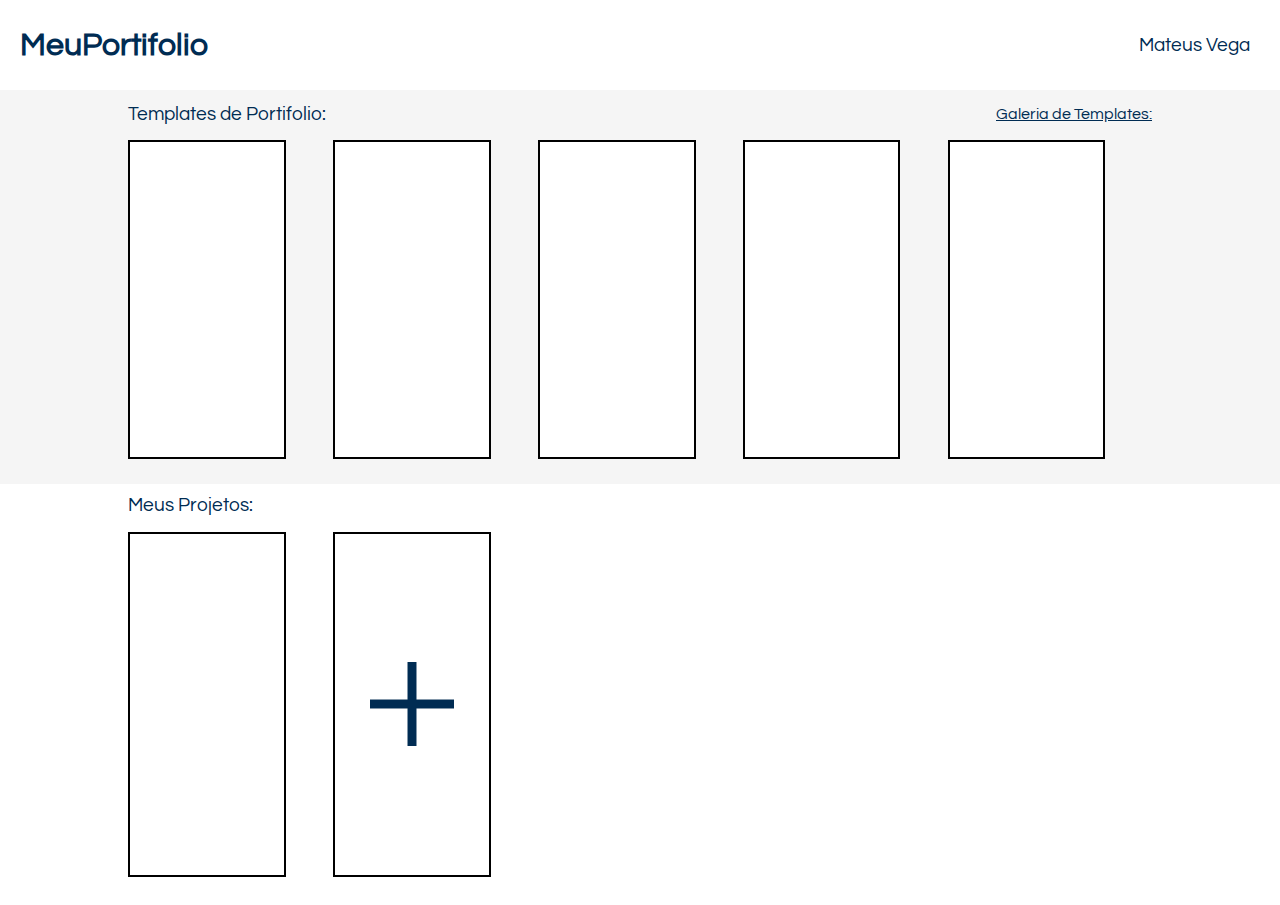
<file: Dashboard/index.html>
<!DOCTYPE html>
<html lang="pt-BR">
  <head>
    <meta charset="UTF-8" />
    <meta name="viewport" content="width=device-width, initial-scale=1.0" />
    <title>Dashboard</title>
    <link rel="stylesheet" href="style.css">
    <link rel="stylesheet" href="https://fonts.googleapis.com/css2?family=Material+Symbols+Outlined:opsz,wght,FILL,GRAD@24,400,0,0&icon_names=add" />
  </head>
  <body>
      <header>
        <h1>MeuPortifolio</h1>
        <div>
          <h1 id="name">Mateus Vega</h1>
          <img id="avatar">
        </div>
      </header>
      <main>
        <aside id="main">
          <div id="titles">
            <p>Templates de Portifolio:</p>
            <a href="">Galeria de Templates:</a>
          </div>
          <div id="templates">
            <a></a>
            <a></a>
            <a></a>
            <a></a>
            <a></a>
          </div>
        </aside>
        <aside id="footer">
          <div id="titles">
            <p>Meus Projetos:</p>
          </div>
          <div id="templates">
            <a></a>
            <a><span class="material-symbols-outlined">add</span></a>
          </div>
        </aside>
      </main>
      <script src="https://mateusvega.github.io/AvatarGenerator/AvatarGenerator.mjs"></script>
      <script>
        const avatarURL = AvatarGenerator.generateAvatar(document.getElementById('name').innerText);
        document.getElementById("avatar").src = avatarURL;
      </script>
  </body>
</html>
</file>
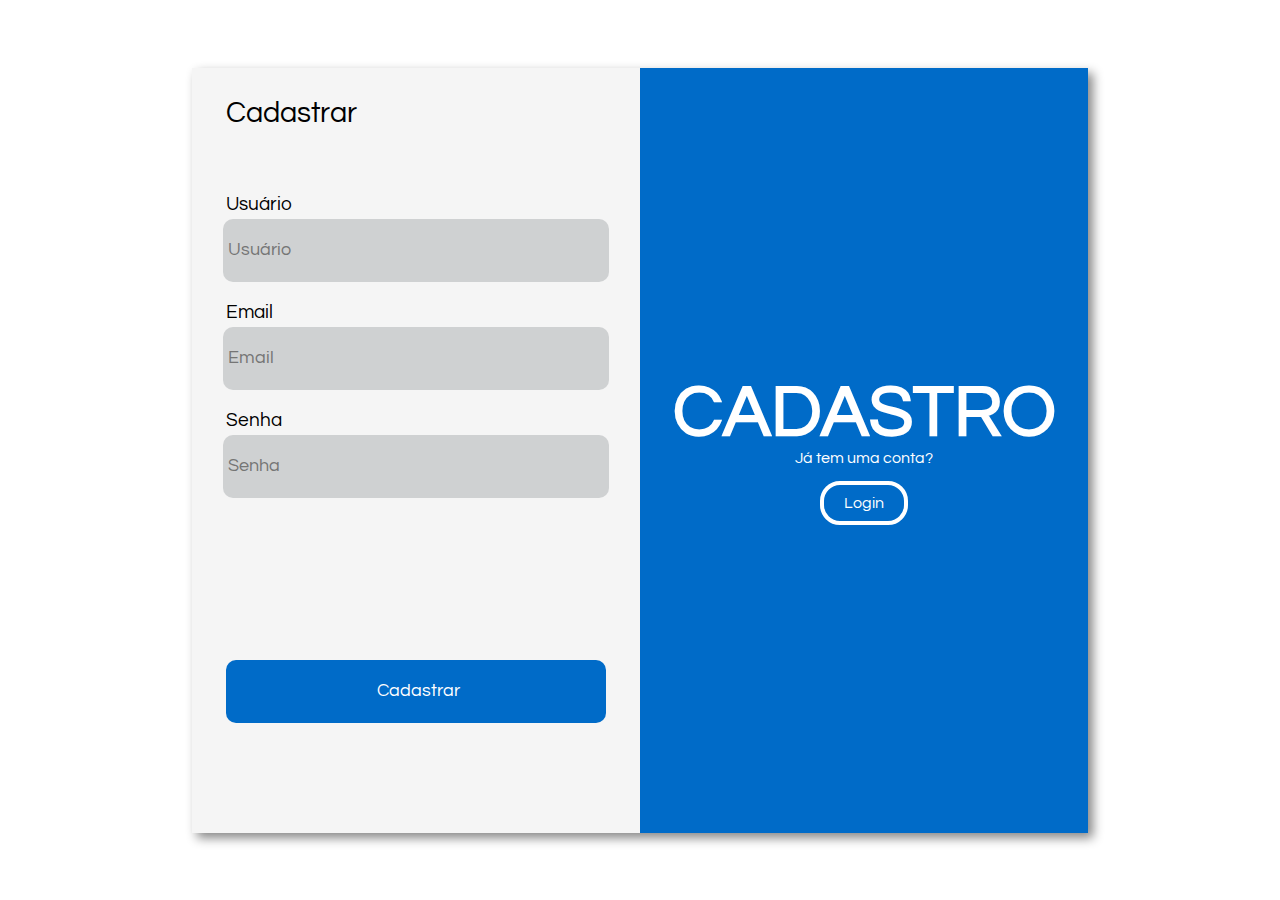
<file: Authentication/cadastrar.html>
<!DOCTYPE html>
<html lang="pt-BR">
  <head>
    <meta charset="UTF-8" />
    <meta name="viewport" content="width=device-width, initial-scale=1.0" />
    <title>Cadastrar</title>
    <link rel="stylesheet" href="style.css">
  </head>
  <body>
    <main>
      <aside id="main">
        <h1>Cadastrar</h1>
        <form action="">
          <label for="username">Usuário</label>
          <input type="text" placeholder="Usuário" id="username" name="username">
          <label for="email">Email</label>
          <input type="text" placeholder="Email" id="email" name="email">
          <label for="password">Senha</label>
          <input type="text" placeholder="Senha" id="password" name="password">
          <section style="width: 100%; position: absolute; bottom: 10vh;">
            <button type="submit">Cadastrar</button>
            <a href="login.html" id="change">Login</a>
          </section>
        </form>
      </aside>
      <aside id="aside">
        <h1>CADASTRO</h1>
        <p>Já tem uma conta?</p>
        <a href="login.html">Login</a>
      </aside>
    </main>
  </body>
  </body>
</html>
</file>
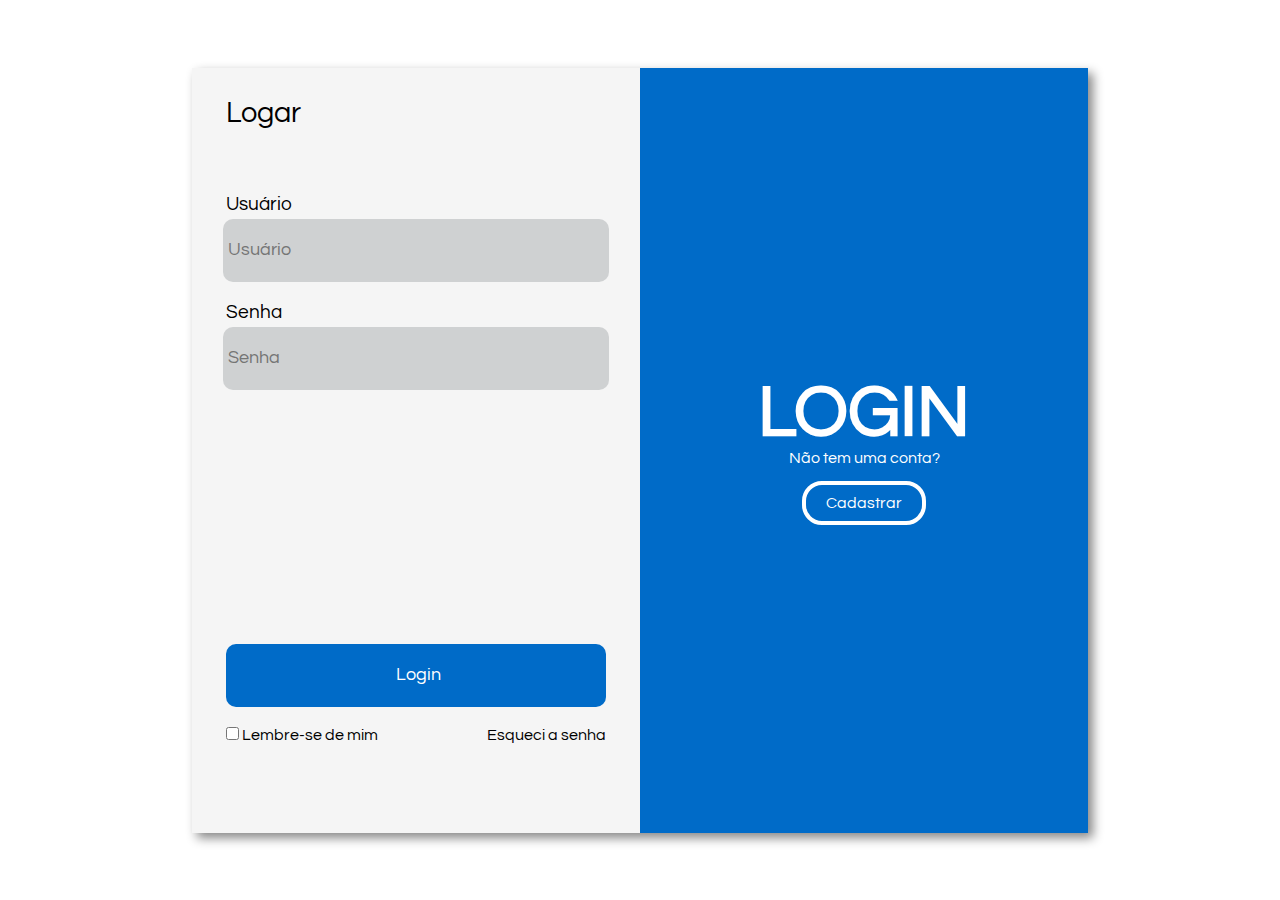
<file: Authentication/login.html>
<!DOCTYPE html>
<html lang="pt-BR">
  <head>
    <meta charset="UTF-8" />
    <meta name="viewport" content="width=device-width, initial-scale=1.0" />
    <title>Login</title>
    <link rel="stylesheet" href="style.css">
  </head>
  <body>
    <main>
      <aside id="main">
        <h1>Logar</h1>
        <form action="">
          <label for="username">Usuário</label>
          <input type="text" placeholder="Usuário" id="username" name="username">
          <label for="password">Senha</label>
          <input type="text" placeholder="Senha" id="password" name="password">
          <section style="width: 100%; position: absolute; bottom: 10vh;">
            <button type="submit">Login</button>
            <span>
              <span id="span_lembre">
                <input type="checkbox" name="lembre-se" id="lembre-se">
                <label for="lembre-se">Lembre-se de mim</label>
              </span>
              <a href="reset/password_reset.html">Esqueci a senha</a>
            </span>
            <a href="cadastrar.html" id="change">Cadastro</a>
          </section>
        </form>
      </aside>
      <aside id="aside">
        <h1>LOGIN</h1>
        <p>Não tem uma conta?</p>
        <a href="cadastrar.html">Cadastrar</a>
      </aside>
    </main>
  </body>
</html>
</file>
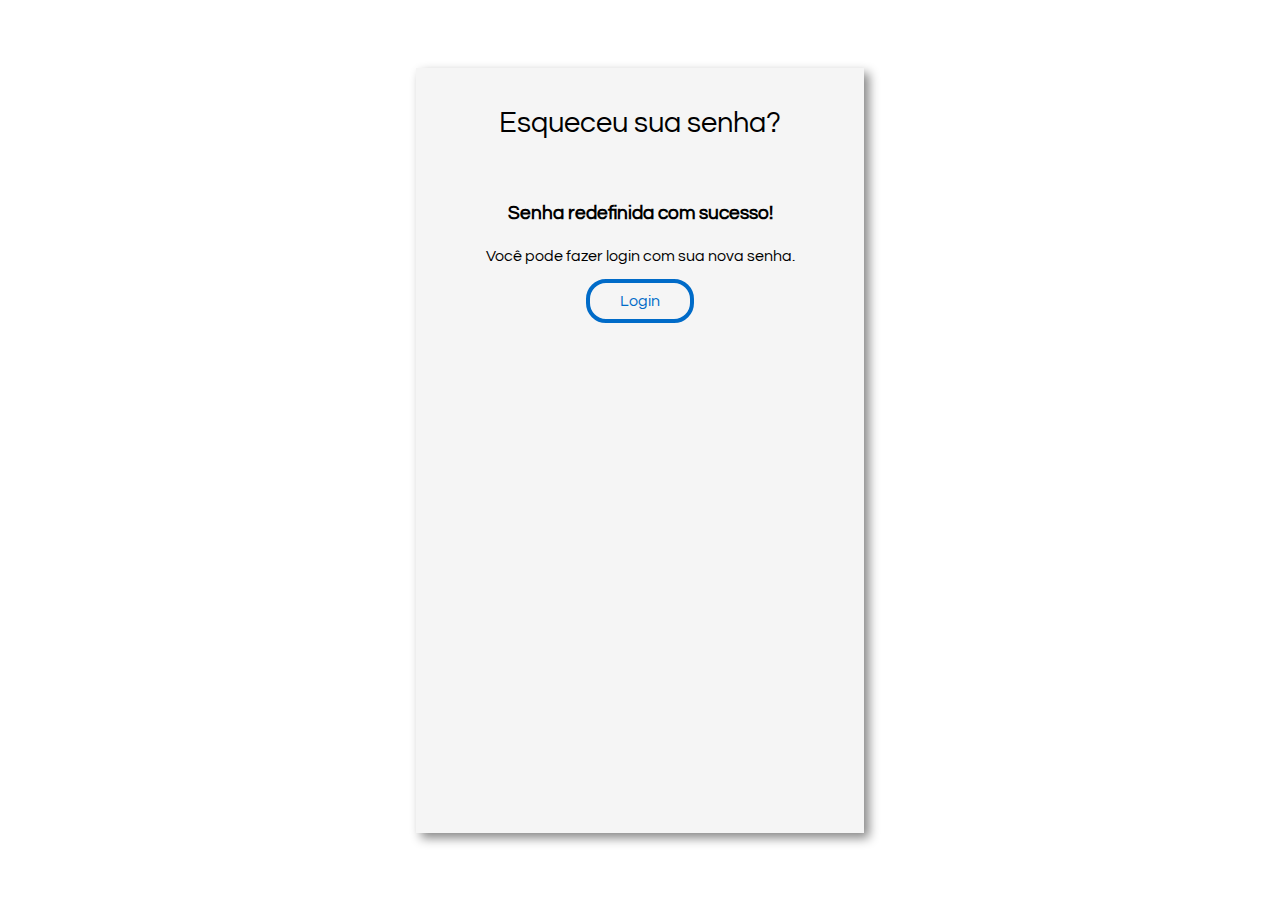
<file: Authentication/reset/password_reset_complete.html>
<!DOCTYPE html>
<html lang="pt-BR">
  <head>
    <meta charset="UTF-8">
    <meta name="viewport" content="width=device-width, initial-scale=1.0">
    <title>Esqueci a senha</title>
    <link rel="stylesheet" href="reset.css">
  </head>
  <body>
    <main>
        <h1>Esqueceu sua senha?</h1>
        <section style="display: flex; flex-direction: column; align-items: center;">
          <h2>Senha redefinida com sucesso!</h2>
          <p>Você pode fazer login com sua nova senha.</p>
          <a href="../login.html">Login</a>
        </section>
    </main>
  </body>
</html>
</file>
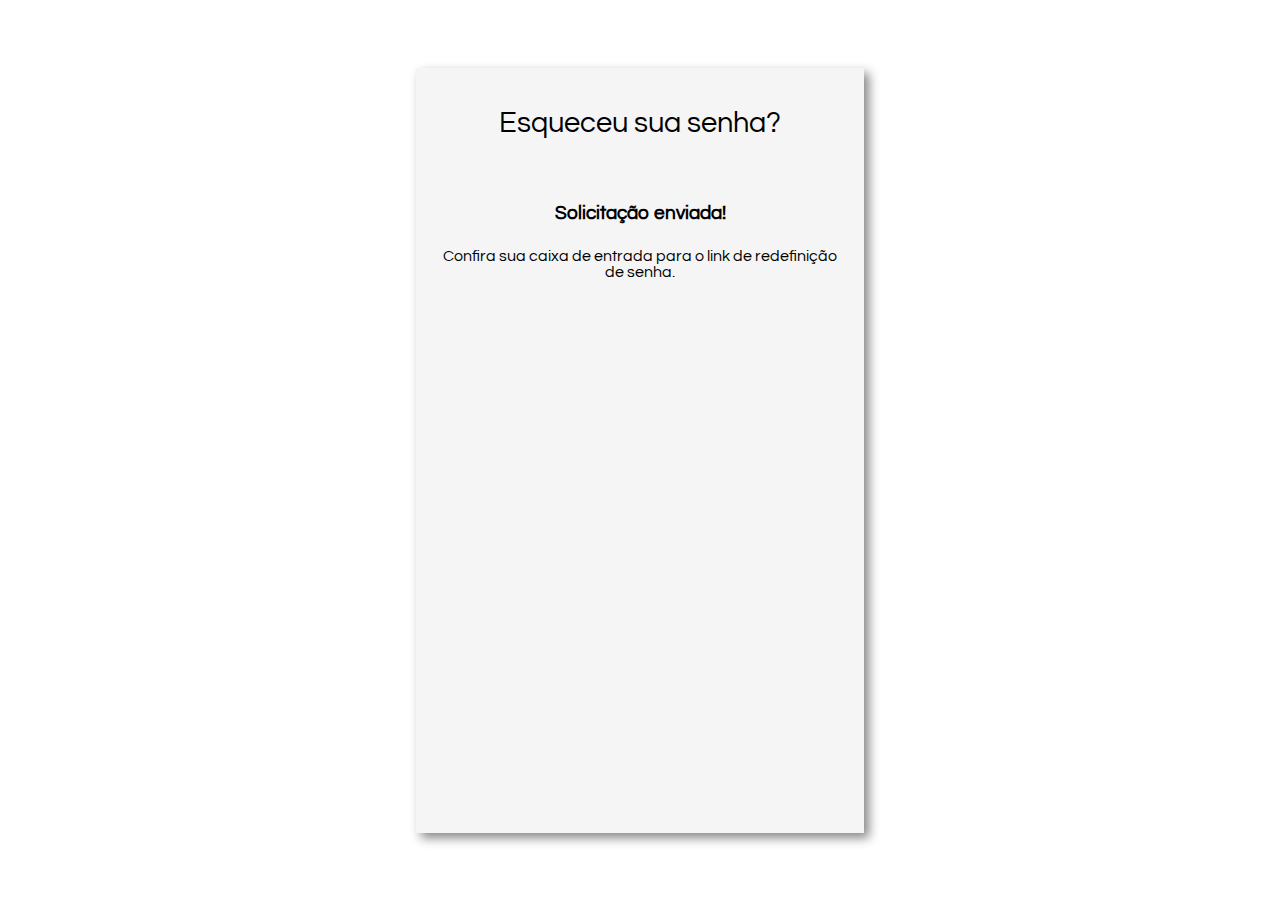
<file: Authentication/reset/password_reset_done.html>
<!DOCTYPE html>
<html lang="pt-BR">
  <head>
    <meta charset="UTF-8">
    <meta name="viewport" content="width=device-width, initial-scale=1.0">
    <title>Esqueci a senha</title>
    <link rel="stylesheet" href="reset.css">
  </head>
  <body>
    <main>
      <h1>Esqueceu sua senha?</h1>
      <section>
        <h2>Solicitação enviada!</h2>
        <p>Confira sua caixa de entrada para o link de redefinição de senha.</p>
      </section>
    </main>
  </body>
</html>
</file>
<file: Dashboard/style.css>
@import url('https://fonts.googleapis.com/css2?family=Montserrat:ital,wght@0,100..900;1,100..900&family=Questrial&display=swap');

:root {
    --az1: #002c53;
    --az2: #006bc8;
    --br1: #cfd1d2;
    --br2: #f5f5f5;
    --br3: #fafafa;
}

*{
    padding: 0px;
    margin: 0px;
    color: var(--az1);
    font-family: "Questrial", sans-serif;
}


body{
    width: 100vw;
    height: 100vh;
    overflow: hidden;
}

header{
    display: flex;
    align-items: center;
    justify-content: space-between;
    width: 100vw;
    height: 10vh;
    background-color: #FFFFFF;
}

header > h1{
    font-size: 2em;
    font-weight: bolder;
    color: var(--az1);
    margin-left: 20px;
}

header div{
    display: flex;
    gap: 10px;
    align-items: center;
}

header div img{
    height: 6vh;
    border-radius: 100%;
    margin-right: 20px;
}

header div h1{
    font-size: 1.2em;
    font-weight: normal;
}

main{
    width: 100vw;
    height: 90vh;
    background-color: #FFFFFF;
}

main a{
    cursor: pointer;
}

main aside#main{
    display: flex;
    flex-direction: column;
    align-items: center;
    width: 100vw;
    height: 48%;
    padding-top: 5px;
    background-color: var(--br2);
}

main aside#footer{
    display: flex;
    flex-direction: column;
    align-items: center;
    width: 100vw;
    height: 52%;
    background-color: #FFFFFF;
}

main aside#main div#titles, main aside#footer div#titles{
    display: flex;
    justify-content: space-between;
    align-items: center;
    width: 80vw;
    height: 10%;
}

div#titles p{
    font-size: 1.2em;
}

main aside#main div#templates, main aside#footer div#templates{
    display: flex;
    justify-content: flex-start;
    gap: 3.7vw;
    width: 80vw;
    height: 90%;
}

main aside#main div#templates a, main aside#footer div#templates a{
    height: 90%;
    width: 15%;
    background-color: #FFFFFF;
    border: 2px solid black;
    margin-top: 6px;
}

main aside#footer div#templates a:last-child{
    display: flex;
    justify-content: center;
    align-items: center;
}

main aside#footer div#templates a:last-child span{
    font-size: 9em;
}
</file>
<file: Authentication/style.css>
@import url('https://fonts.googleapis.com/css2?family=Questrial&display=swap');

:root {
    --az1: #002c53;
    --az2: #006bc8;
    --br1: #cfd1d2;
    --br2: #f5f5f5;
    --br3: #fafafa;
}

*{
    padding: 0px;
    margin: 0px;
    font-family: "Questrial", sans-serif;
}

body{
    width: 100vw;
    height: 100vh;
    display: flex;
    justify-content: center;
    align-items: center;
    background-color: white;
    overflow: hidden;
}

main{
    display: flex;
    width: 70vw;
    height: 85vh;
    box-shadow: 5px 5px 10px rgba(0, 0, 0, 0.473);
}

aside{
    width: 50%;
    height: 100%;
}

aside#main{
    background-color: var(--br2);
    display: flex;
    flex-direction: column;
    align-items: center;
}

aside#main h1{
    margin: 30px;
    width: 85%;
    font-size: 1.8em;
    font-weight: normal;
}

aside#main form{
    position: relative;
    display: flex;
    flex-direction: column;
    width: 85%;
    align-items: center;
    height: 90%;
    margin-top: 4vh;
}

aside#main input[type=text]{
    width: 100%;
    height: 7vh;
    padding-left: 5px;
    border: none;
    border-radius: 10px;
    outline: none;
    background-color: var(--br1);
    font-size: 1.1em;
    margin-bottom: 20px;
}

aside#main button[type=submit]{
    width: 100%;
    height: 7vh;
    padding-left: 5px;
    border: none;
    border-radius: 10px;
    outline: none;
    background-color: var(--az2);
    color: white;
    font-size: 1.1em;
    margin-bottom: 20px;
    cursor: pointer;
    transition: transform 0.2s, background-color 0.15s ease-in-out;
}

aside#main button[type=submit]:hover{
    transform: scale(1.05);
    background-color: var(--az1);
}

aside#main form > label{
    width: 100%;
    font-size: 1.2em;
    margin-bottom: 5px;
}

aside#main form > section > span{
    display: flex;
    justify-content: space-between;
    width: 100%;
}

aside#main form > section > span a{
    color: black;
    text-decoration: none;
    transition: transform .2s;
}

aside#main form > section > span a:hover{
    transform: scale(1.07);
}

aside#main form > section #span_lembre{
    cursor: pointer;
    transition: transform .2s;
}

aside#main form > section #span_lembre:hover{
    transform: scale(1.07);
}

aside#aside{
    background-color: var(--az2);
    color: white;
    display: flex;
    flex-direction: column;
    align-items: center;
    justify-content: center;
}

aside#aside h1{
    font-size: 4.5em;
}

aside#aside p{
    font-size: 1em;
}

aside#aside a{
    color: white;
    background-color: var(--az2);
    border: 4px solid white;
    border-radius: 20px;
    padding: 10px 20px;
    text-decoration: none;
    margin-top: 15px;
    transition: transform 0.2s, background-color 0.15s ease-in-out;
}

aside#aside a:hover{
    transform: scale(1.1);
    background-color: var(--az1);
}

a#change{
    display: none;
    width: 100%;
    text-align: center;
    font-size: 1.4em;
    color: var(--az2);
    text-decoration: none;
    margin: 15px 0px;
}

@media screen and (max-width: 650px){
    main{
        width: 100%;
        height: 100%;
    }
    aside{
        width: 100%;
        height: 100%;
    }
    aside#aside{
        display: none;
    }
    a#change{
        display: block;
    }
}
</file>
